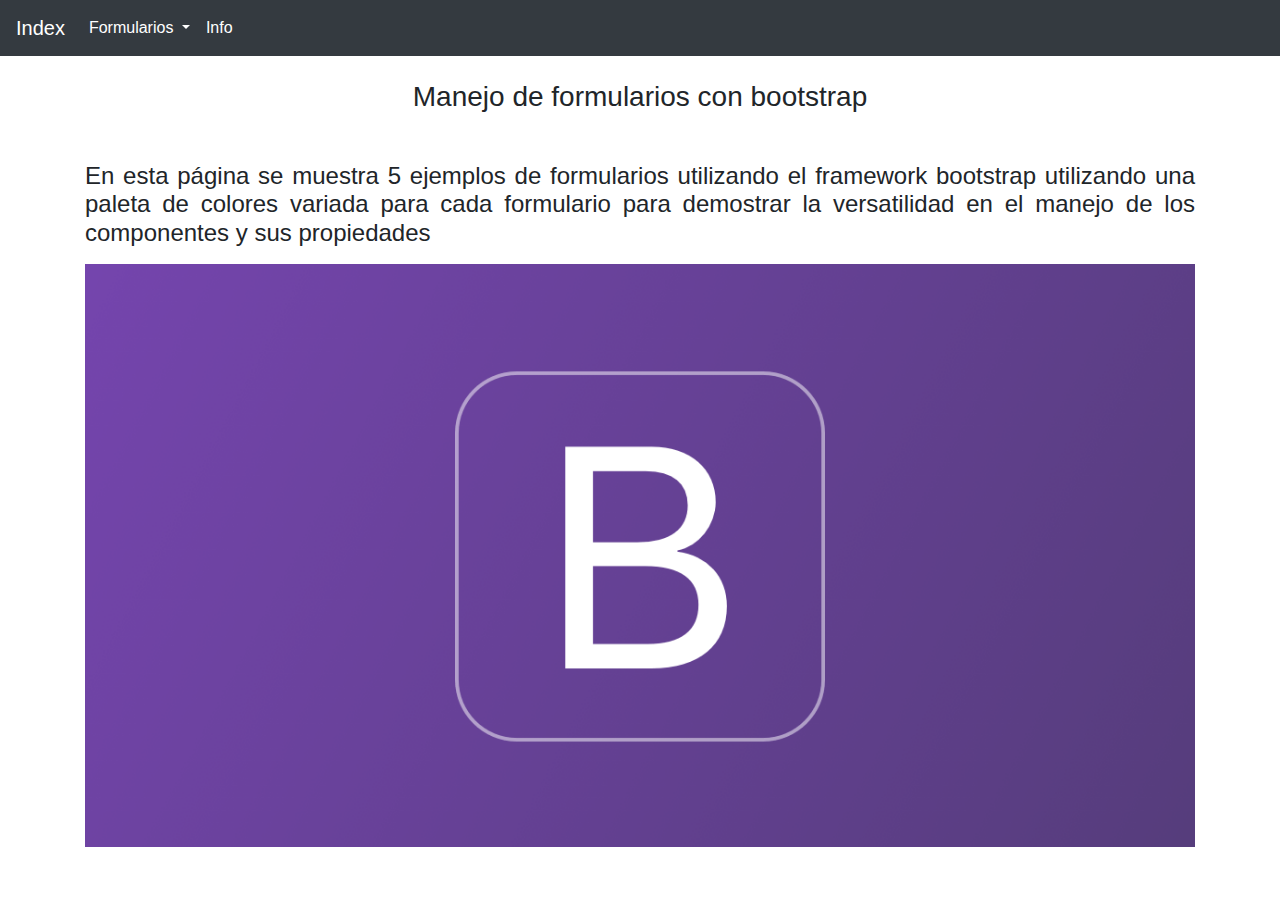
<file: FormBootstrap/index.html>
<!DOCTYPE html>
<html lang="en">

<head>
    <meta charset="UTF-8">
    <meta name="viewport" content="width=device-width, initial-scale=1.0">
    <link rel="stylesheet" href="https://stackpath.bootstrapcdn.com/bootstrap/4.3.1/css/bootstrap.min.css"
        integrity="sha384-ggOyR0iXCbMQv3Xipma34MD+dH/1fQ784/j6cY/iJTQUOhcWr7x9JvoRxT2MZw1T" crossorigin="anonymous">
    <title>Index</title>
</head>

<body>
    <nav class="navbar navbar-expand-lg navbar-light bg-dark">
        <a class="navbar-brand text-white" href="index.html">Index</a>
        <button class="navbar-toggler bg-white" type="button" data-toggle="collapse" data-target="#navbarSupportedContent"
            aria-controls="navbarSupportedContent" aria-expanded="false" aria-label="Toggle navigation">
            <span class="navbar-toggler-icon"></span>
        </button>

        <div class="collapse navbar-collapse" id="navbarSupportedContent">
            <ul class="navbar-nav mr-auto">
                <li class="nav-item dropdown">
                    <a class="nav-link dropdown-toggle text-white" href="#" id="navbarDropdown" role="button"
                        data-toggle="dropdown" aria-haspopup="true" aria-expanded="false">
                        Formularios
                    </a>
                    <div class="dropdown-menu" aria-labelledby="navbarDropdown">
                        <a class="dropdown-item" href="Formularios/formulario01.html">Formulario01.html</a>
                        <a class="dropdown-item" href="Formularios/formulario02.html">Formulario02.html</a>
                        <a class="dropdown-item" href="Formularios/formulario03.html">Formulario03.html</a>
                        <a class="dropdown-item" href="Formularios/formulario04.html">Formulario04.html</a>
                        <a class="dropdown-item" href="Formularios/formulario05.html">Formulario05.html</a>
                    </div>
                </li>
                <li class="nav-item active">
                    <a class="nav-link text-white" href="info.html">Info <span class="sr-only">(current)</span></a>
                </li>
            </ul>
        </div>
    </nav>
    <div class="container ">
        <br><h3 class="text-center">Manejo de formularios con bootstrap</h3> <br>
        <p><h4 class="text-justify">En esta página se muestra 5 ejemplos de formularios utilizando el framework bootstrap
           utilizando una paleta de colores variada para cada formulario para demostrar la versatilidad
           en el manejo de los componentes y sus propiedades </h4></p>
        <img src="img/img1.png" class="img-fluid ">
    </div>

    <script src="https://code.jquery.com/jquery-3.3.1.slim.min.js"
        integrity="sha384-q8i/X+965DzO0rT7abK41JStQIAqVgRVzpbzo5smXKp4YfRvH+8abtTE1Pi6jizo"
        crossorigin="anonymous"></script>
    <script src="https://cdnjs.cloudflare.com/ajax/libs/popper.js/1.14.7/umd/popper.min.js"
        integrity="sha384-UO2eT0CpHqdSJQ6hJty5KVphtPhzWj9WO1clHTMGa3JDZwrnQq4sF86dIHNDz0W1"
        crossorigin="anonymous"></script>
    <script src="https://stackpath.bootstrapcdn.com/bootstrap/4.3.1/js/bootstrap.min.js"
        integrity="sha384-JjSmVgyd0p3pXB1rRibZUAYoIIy6OrQ6VrjIEaFf/nJGzIxFDsf4x0xIM+B07jRM"
        crossorigin="anonymous"></script>
</body>

</html>
</file>
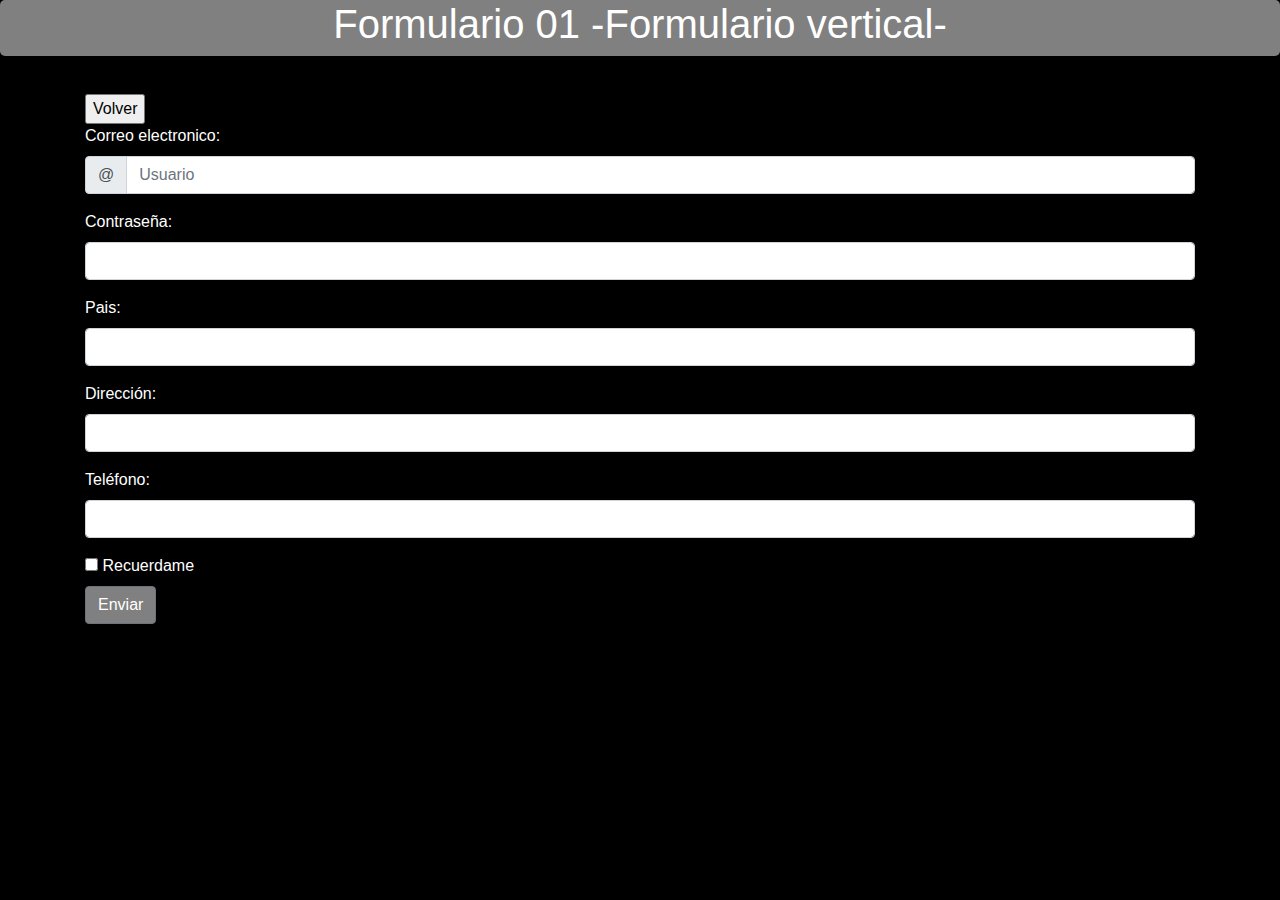
<file: FormBootstrap/Formularios/formulario01.html>
<!DOCTYPE html>
<html lang="en">

<head>
    <meta charset="UTF-8">
    <meta name="viewport" content="width=device-width, initial-scale=1.0">
    <link rel="stylesheet" href="https://stackpath.bootstrapcdn.com/bootstrap/4.3.1/css/bootstrap.min.css"
        integrity="sha384-ggOyR0iXCbMQv3Xipma34MD+dH/1fQ784/j6cY/iJTQUOhcWr7x9JvoRxT2MZw1T" crossorigin="anonymous">
    <link href="estilos.css" rel="stylesheet" type="text/css" />
    <meta http-equiv="Expires" content="0">
    <meta http-equiv="Last-Modified" content="0">
    <meta http-equiv="Cache-Control" content="no-cache, mustrevalidate">
    <meta http-equiv="Pragma" content="no-cache">
    <title>Formulario 01 Bootstrap</title>
</head>

<body>
    <div class="container-fluid">
        <div class="row">
            <div class="col-md-12">
                <h1 class="text-center">Formulario 01 -Formulario vertical-</h1>
            </div>
        </div>
    </div>
    <div class="container cw">
        <input type="button" onclick="history.back()" value="Volver">
        <form role="form" action="" method="POST" class="form">
            <div class="form-group">
                <label for="email">Correo electronico:</label>
                <div class="input-group">
                    <div class="input-group-prepend">
                        <div class="input-group-text">@</div>
                    </div>
                    <input type="text" class="form-control" id="inlineFormInputGroupUsername" placeholder="Usuario"
                        name="correo">
                </div>
            </div>
            <div class="form-group">
                <label for="pwd">Contraseña:</label>
                <input type="password" class="form-control" name="password">
            </div>
            <div class="form-group">
                <label for="pwd">Pais:</label>
                <input type="text" class="form-control" name="pais">
            </div>
            <div class="form-group">
                <label for="pwd">Dirección:</label>
                <input type="text" class="form-control" name="direccion">
            </div>
            <div class="form-group">
                <label for="pwd">Teléfono:</label>
                <input type="number" class="form-control" name="tel">
            </div>
            <div class="checkbox">
                <label><input type="checkbox"> Recuerdame</label>
            </div>
            <button type="submit" class="btn btn-outline-secondary cw" name="boton" id="boton">Enviar</button>
        </form>

    </div>

    <script src="https://code.jquery.com/jquery-3.3.1.slim.min.js"
        integrity="sha384-q8i/X+965DzO0rT7abK41JStQIAqVgRVzpbzo5smXKp4YfRvH+8abtTE1Pi6jizo"
        crossorigin="anonymous"></script>
    <script src="https://cdnjs.cloudflare.com/ajax/libs/popper.js/1.14.7/umd/popper.min.js"
        integrity="sha384-UO2eT0CpHqdSJQ6hJty5KVphtPhzWj9WO1clHTMGa3JDZwrnQq4sF86dIHNDz0W1"
        crossorigin="anonymous"></script>
    <script src="https://stackpath.bootstrapcdn.com/bootstrap/4.3.1/js/bootstrap.min.js"
        integrity="sha384-JjSmVgyd0p3pXB1rRibZUAYoIIy6OrQ6VrjIEaFf/nJGzIxFDsf4x0xIM+B07jRM"
        crossorigin="anonymous"></script>
</body>

</html>
</file>
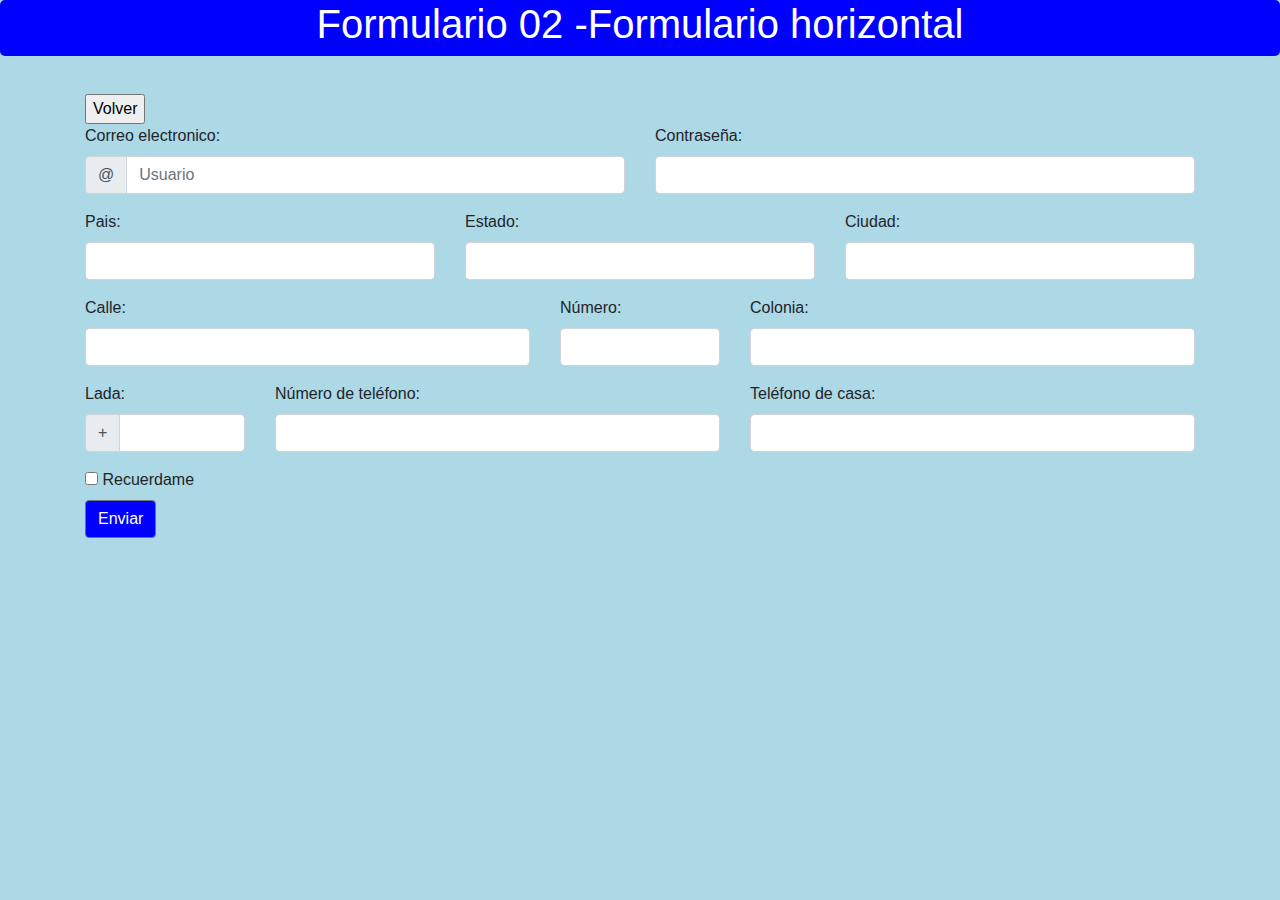
<file: FormBootstrap/Formularios/formulario02.html>
<!DOCTYPE html>
<html lang="en">

<head>
    <meta charset="UTF-8">
    <meta name="viewport" content="width=device-width, initial-scale=1.0">
    <link rel="stylesheet" href="https://stackpath.bootstrapcdn.com/bootstrap/4.3.1/css/bootstrap.min.css"
        integrity="sha384-ggOyR0iXCbMQv3Xipma34MD+dH/1fQ784/j6cY/iJTQUOhcWr7x9JvoRxT2MZw1T" crossorigin="anonymous">
    <link href="estilos2.css?v=<?php echo time(); ?>" rel="stylesheet" type="text/css" />
    <title>Formulario 02 Bootstrap</title>
</head>

<body>
    <div class="container-fluid">
        <div class="row">
            <div class="col-md-12">
                <h1 class="text-center">Formulario 02 -Formulario horizontal</h1>
            </div>
        </div>
    </div>
    <div class="container">
        <input type="button" onclick="history.back()" value="Volver">
        <form class="form" role="form">
            <div class="row">
                <div class="col-md-6">
                    <div class="form-group">
                        <label for="email">Correo electronico:</label>
                        <div class="input-group">
                            <div class="input-group-prepend">
                                <div class="input-group-text">@</div>
                            </div>
                            <input type="text" class="form-control" id="inlineFormInputGroupUsername"
                                placeholder="Usuario">
                        </div>
                    </div>
                </div>

                <div class="col-md-6">
                    <div class="form-group">
                        <label for="pwd">Contraseña:</label>
                        <input type="password" class="form-control" id="pwd">
                    </div>
                </div>
            </div>
            <div class="row">
                <div class="col-md-4">
                    <div class="form-group">
                        <label for="email">Pais:</label>
                        <input type="text" class="form-control" placeholder="">
                    </div>
                </div>
                <div class="col-md-4">
                    <div class="form-group">
                        <label for="pwd">Estado:</label>
                        <input type="text" class="form-control">
                    </div>
                </div>
                <div class="col-md-4">
                    <div class="form-group">
                        <label for="pwd">Ciudad:</label>
                        <input type="text" class="form-control">
                    </div>
                </div>
            </div>
            <div class="row">
                <div class="col-md-5">
                    <div class="form-group">
                        <label for="email">Calle:</label>
                        <input type="text" class="form-control" placeholder="">
                    </div>
                </div>
                <div class="col-md-2">
                    <div class="form-group">
                        <label for="pwd">Número:</label>
                        <input type="number" class="form-control">
                    </div>
                </div>
                <div class="col-md-5">
                    <div class="form-group">
                        <label for="pwd">Colonia:</label>
                        <input type="text" class="form-control">
                    </div>
                </div>
            </div>
            <div class="row">
                <div class="col-md-2">
                    <div class="form-group">
                        <label for="email">Lada:</label>
                        <div class="input-group">
                            <div class="input-group-prepend">
                                <div class="input-group-text">+</div>
                            </div>
                            <input type="number" class="form-control" id="inlineFormInputGroupUsername" placeholder=""
                                maxlength="4">
                        </div>
                    </div>
                </div>
                <div class="col-md-5">
                    <div class="form-group">
                        <label for="pwd">Número de teléfono:</label>
                        <input type="number" class="form-control" maxlength="10">
                    </div>
                </div>
                <div class="col-md-5">
                    <div class="form-group">
                        <label for="pwd">Teléfono de casa:</label>
                        <input type="number" class="form-control" maxlength="10">
                    </div>
                </div>
            </div>
            <div class="row">
                <div class="col-md-8">
                    <div class="checkbox">
                        <label><input type="checkbox"> Recuerdame</label>
                    </div>
                    <button type="submit" class="btn btn-outline-secondary cw" id="boton">Enviar</button>
                </div>
                <div class="col-md-4">

                </div>
            </div>


        </form>

    </div>

    <script src="https://code.jquery.com/jquery-3.3.1.slim.min.js"
        integrity="sha384-q8i/X+965DzO0rT7abK41JStQIAqVgRVzpbzo5smXKp4YfRvH+8abtTE1Pi6jizo"
        crossorigin="anonymous"></script>
    <script src="https://cdnjs.cloudflare.com/ajax/libs/popper.js/1.14.7/umd/popper.min.js"
        integrity="sha384-UO2eT0CpHqdSJQ6hJty5KVphtPhzWj9WO1clHTMGa3JDZwrnQq4sF86dIHNDz0W1"
        crossorigin="anonymous"></script>
    <script src="https://stackpath.bootstrapcdn.com/bootstrap/4.3.1/js/bootstrap.min.js"
        integrity="sha384-JjSmVgyd0p3pXB1rRibZUAYoIIy6OrQ6VrjIEaFf/nJGzIxFDsf4x0xIM+B07jRM"
        crossorigin="anonymous"></script>
</body>

</html>
</file>
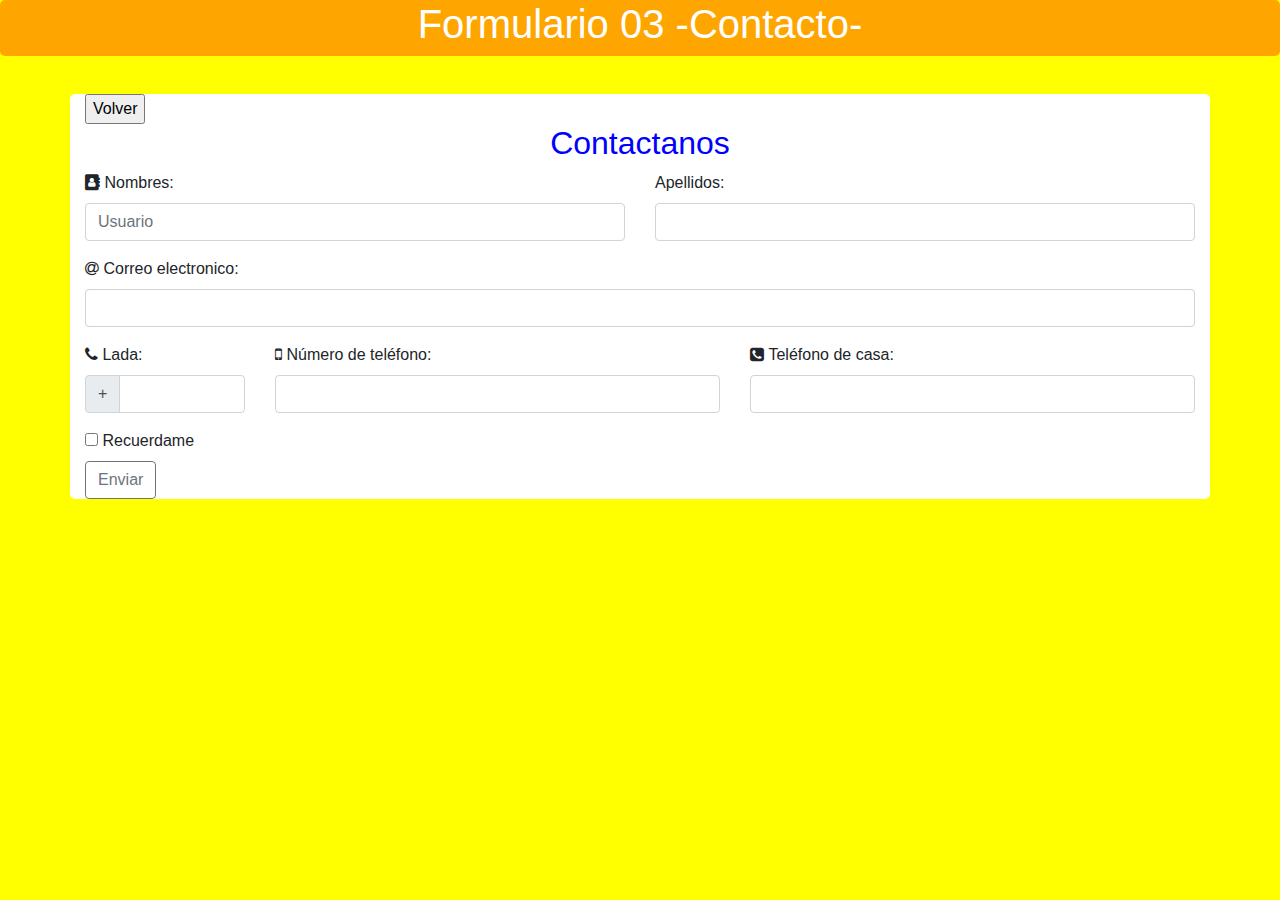
<file: FormBootstrap/Formularios/formulario03.html>
<!DOCTYPE html>
<html lang="en">

<head>
    <meta charset="UTF-8">
    <meta name="viewport" content="width=device-width, initial-scale=1.0">
    <link rel="stylesheet" href="https://stackpath.bootstrapcdn.com/bootstrap/4.3.1/css/bootstrap.min.css"
        integrity="sha384-ggOyR0iXCbMQv3Xipma34MD+dH/1fQ784/j6cY/iJTQUOhcWr7x9JvoRxT2MZw1T" crossorigin="anonymous">
    <link href="https://maxcdn.bootstrapcdn.com/font-awesome/4.7.0/css/font-awesome.min.css" rel="stylesheet">
    <link href="estilos3.css" rel="stylesheet" type="text/css" />
    <title>Formulario 03 Bootstrap</title>
</head>

<body>
    <div class="container-fluid">
        <div class="row">
            <div class="col-md-12">
                <h1 class="text-center">Formulario 03 -Contacto-</h1>
            </div>
        </div>
    </div>
    <div class="container">
        <input type="button" onclick="history.back()" value="Volver">
        <div class="row">
            <div class="col-md-12">
                <h2 class="header-contact text-center">Contactanos</h2>
            </div>
        </div>
        <form class="form" role="form">
            <div class="row">
                <div class="col-md-6">
                    <div class="form-group">
                        <i class="fa fa-address-book" aria-hidden="true"></i>
                        <label for="email">Nombres:</label>
                        <input type="text" class="form-control" id="inlineFormInputGroupUsername" placeholder="Usuario">
                    </div>
                </div>

                <div class="col-md-6">
                    <div class="form-group">
                        <label for="pwd">Apellidos:</label>
                        <input type="text" class="form-control" id="pwd">
                    </div>
                </div>
            </div>
            <div class="row">
                <div class="col-md-12">
                    <div class="form-group">
                        <i class="fa fa-at" aria-hidden="true"></i>
                        <label for="email">Correo electronico:</label>
                        <input type="text" class="form-control" placeholder="">
                    </div>
                </div>
                
            </div>
            <div class="row">
                <div class="col-md-2">
                    <div class="form-group">
                        <i class="fa fa-phone" aria-hidden="true"></i>
                        <label for="email">Lada:</label>
                        <div class="input-group">
                            <div class="input-group-prepend">
                                <div class="input-group-text">+</div>
                            </div>
                            <input type="number" class="form-control" id="inlineFormInputGroupUsername" placeholder=""
                                maxlength="4">
                        </div>
                    </div>
                </div>
                <div class="col-md-5">
                    <div class="form-group">
                        <i class="fa fa-mobile" aria-hidden="true"></i>
                        <label for="pwd">Número de teléfono:</label>
                        <input type="number" class="form-control" maxlength="10">
                    </div>
                </div>
                <div class="col-md-5">
                    <div class="form-group">
                        <i class="fa fa-phone-square" aria-hidden="true"></i>
                        <label for="pwd">Teléfono de casa:</label>
                        <input type="number" class="form-control" maxlength="10">
                    </div>
                </div>
            </div>
            <div class="row">
                <div class="col-md-12">
                    <div class="checkbox">
                        <label><input type="checkbox"> Recuerdame</label>
                    </div>
                    <button type="submit" class="btn btn-outline-secondary">Enviar</button>
                </div>
            </div>


        </form>

    </div>

    <script src="https://code.jquery.com/jquery-3.3.1.slim.min.js"
        integrity="sha384-q8i/X+965DzO0rT7abK41JStQIAqVgRVzpbzo5smXKp4YfRvH+8abtTE1Pi6jizo"
        crossorigin="anonymous"></script>
    <script src="https://cdnjs.cloudflare.com/ajax/libs/popper.js/1.14.7/umd/popper.min.js"
        integrity="sha384-UO2eT0CpHqdSJQ6hJty5KVphtPhzWj9WO1clHTMGa3JDZwrnQq4sF86dIHNDz0W1"
        crossorigin="anonymous"></script>
    <script src="https://stackpath.bootstrapcdn.com/bootstrap/4.3.1/js/bootstrap.min.js"
        integrity="sha384-JjSmVgyd0p3pXB1rRibZUAYoIIy6OrQ6VrjIEaFf/nJGzIxFDsf4x0xIM+B07jRM"
        crossorigin="anonymous"></script>
</body>

</html>
</file>
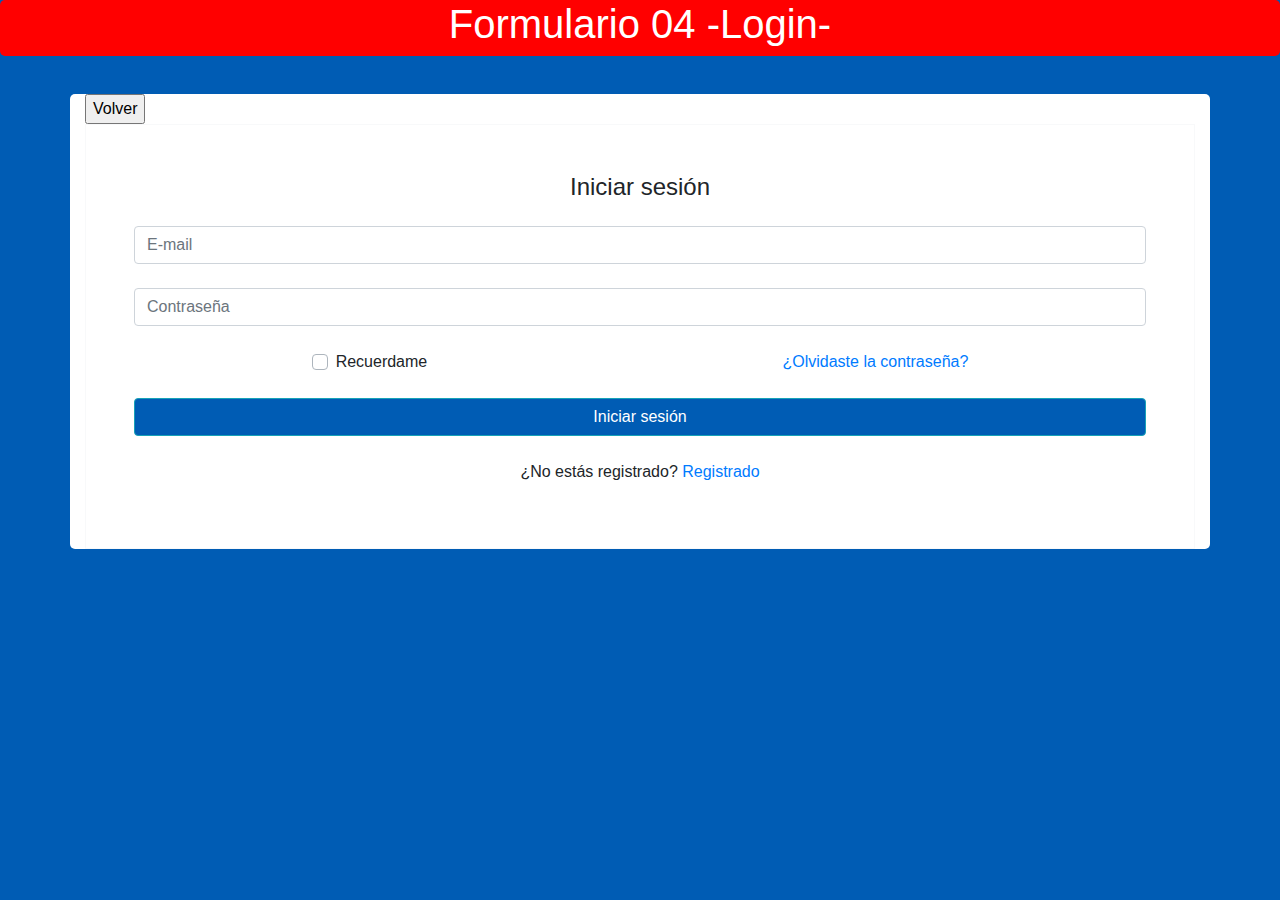
<file: FormBootstrap/Formularios/formulario04.html>
<!DOCTYPE html>
<html lang="en">

<head>
    <meta charset="UTF-8">
    <meta name="viewport" content="width=device-width, initial-scale=1.0">
    <link rel="stylesheet" href="https://stackpath.bootstrapcdn.com/bootstrap/4.3.1/css/bootstrap.min.css"
        integrity="sha384-ggOyR0iXCbMQv3Xipma34MD+dH/1fQ784/j6cY/iJTQUOhcWr7x9JvoRxT2MZw1T" crossorigin="anonymous">
    <link href="https://maxcdn.bootstrapcdn.com/font-awesome/4.7.0/css/font-awesome.min.css" rel="stylesheet">
    <link href="estilos4.css" rel="stylesheet" type="text/css" />
    <title>Formulario 03 Bootstrap</title>
</head>

<body>
    <div class="container-fluid">
        <div class="row">
            <div class="col-md-12">
                <h1 class="text-center">Formulario 04 -Login-</h1>
            </div>
        </div>
    </div>
    <div class="container">
        <input type="button" onclick="history.back()" value="Volver">
        <!-- Material form login -->
        <!-- Default form login -->
        <form class="text-center border border-light p-5" action="#!">

            <p class="h4 mb-4">Iniciar sesión</p>

            <!-- Email -->
            <input type="email" id="defaultLoginFormEmail" class="form-control mb-4" placeholder="E-mail">

            <!-- Password -->
            <input type="password" id="defaultLoginFormPassword" class="form-control mb-4" placeholder="Contraseña">

            <div class="d-flex justify-content-around">
                <div>
                    <!-- Remember me -->
                    <div class="custom-control custom-checkbox">
                        <input type="checkbox" class="custom-control-input" id="defaultLoginFormRemember">
                        <label class="custom-control-label" for="defaultLoginFormRemember">Recuerdame</label>
                    </div>
                </div>
                <div>
                    <!-- Forgot password -->
                    <a href="">¿Olvidaste la contraseña?</a>
                </div>
            </div>

            <!-- Sign in button -->
            <button class="btn btn-info btn-block my-4 cw" type="submit" id="boton">Iniciar sesión</button>

            <!-- Register -->
            <p>¿No estás registrado?
                <a href="">Registrado</a>
            </p>

        </form>
        <!-- Default form login -->
    </div>

    <script src="https://code.jquery.com/jquery-3.3.1.slim.min.js"
        integrity="sha384-q8i/X+965DzO0rT7abK41JStQIAqVgRVzpbzo5smXKp4YfRvH+8abtTE1Pi6jizo"
        crossorigin="anonymous"></script>
    <script src="https://cdnjs.cloudflare.com/ajax/libs/popper.js/1.14.7/umd/popper.min.js"
        integrity="sha384-UO2eT0CpHqdSJQ6hJty5KVphtPhzWj9WO1clHTMGa3JDZwrnQq4sF86dIHNDz0W1"
        crossorigin="anonymous"></script>
    <script src="https://stackpath.bootstrapcdn.com/bootstrap/4.3.1/js/bootstrap.min.js"
        integrity="sha384-JjSmVgyd0p3pXB1rRibZUAYoIIy6OrQ6VrjIEaFf/nJGzIxFDsf4x0xIM+B07jRM"
        crossorigin="anonymous"></script>
</body>

</html>
</file>
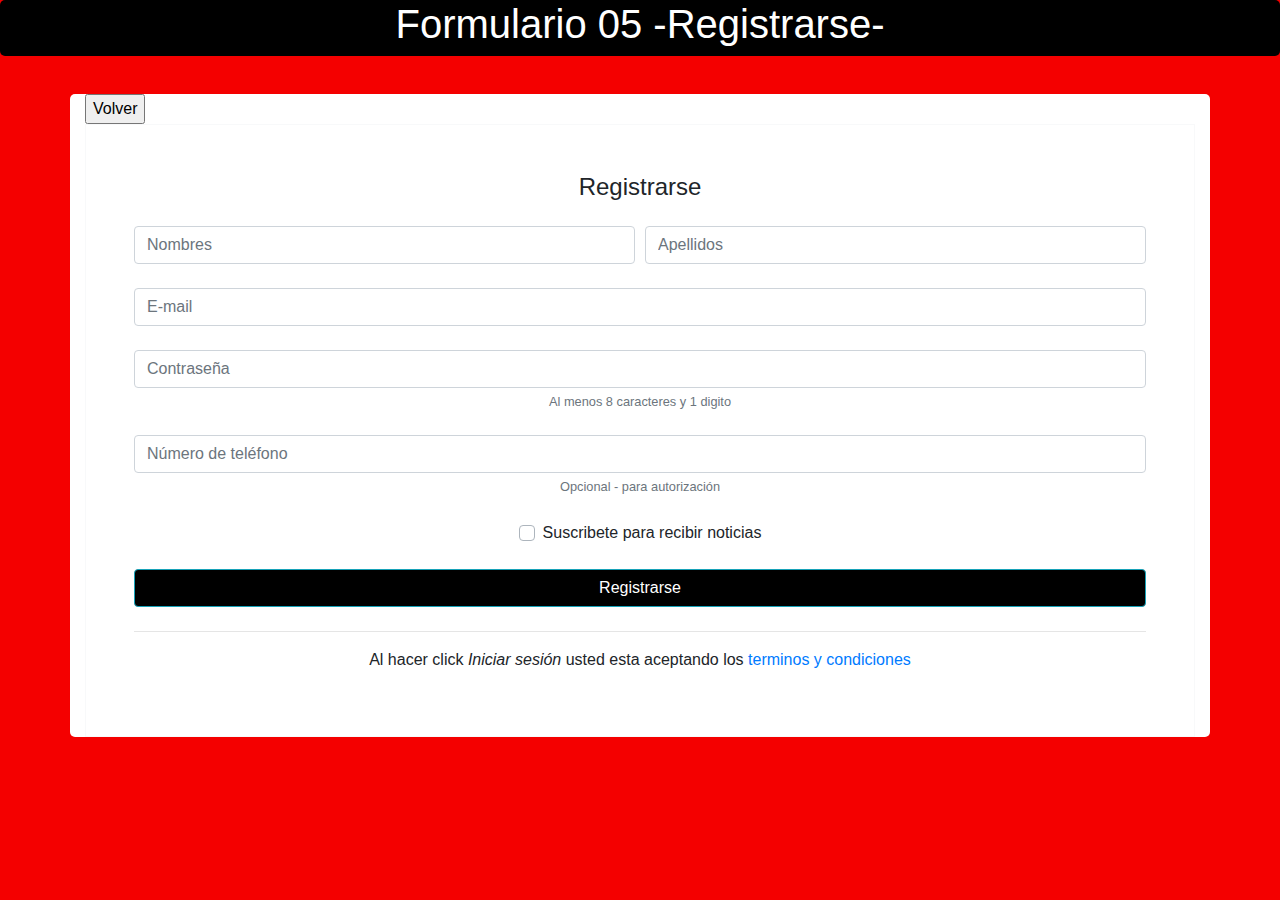
<file: FormBootstrap/Formularios/formulario05.html>
<!DOCTYPE html>
<html lang="en">

<head>
    <meta charset="UTF-8">
    <meta name="viewport" content="width=device-width, initial-scale=1.0">
    <link rel="stylesheet" href="https://stackpath.bootstrapcdn.com/bootstrap/4.3.1/css/bootstrap.min.css"
        integrity="sha384-ggOyR0iXCbMQv3Xipma34MD+dH/1fQ784/j6cY/iJTQUOhcWr7x9JvoRxT2MZw1T" crossorigin="anonymous">
    <link href="https://maxcdn.bootstrapcdn.com/font-awesome/4.7.0/css/font-awesome.min.css" rel="stylesheet">
    <link href="estilos5.css" rel="stylesheet" type="text/css" />
    <title>Formulario 05 Bootstrap</title>
</head>

<body>
    <div class="container-fluid">
        <div class="row">
            <div class="col-md-12">
                <h1 class="text-center">Formulario 05 -Registrarse-</h1>
            </div>
        </div>
    </div>
    <div class="container">
        <input type="button" onclick="history.back()" value="Volver">
        <!-- Default form register -->
        <form class="text-center border border-light p-5" action="#!">

            <p class="h4 mb-4">Registrarse</p>

            <div class="form-row mb-4">
                <div class="col">
                    <!-- First name -->
                    <input type="text" id="defaultRegisterFormFirstName" class="form-control" placeholder="Nombres">
                </div>
                <div class="col">
                    <!-- Last name -->
                    <input type="text" id="defaultRegisterFormLastName" class="form-control" placeholder="Apellidos">
                </div>
            </div>

            <!-- E-mail -->
            <input type="email" id="defaultRegisterFormEmail" class="form-control mb-4" placeholder="E-mail">

            <!-- Password -->
            <input type="password" id="defaultRegisterFormPassword" class="form-control" placeholder="Contraseña"
                aria-describedby="defaultRegisterFormPasswordHelpBlock">
            <small id="defaultRegisterFormPasswordHelpBlock" class="form-text text-muted mb-4">
                Al menos 8 caracteres y 1 digito
            </small>

            <!-- Phone number -->
            <input type="text" id="defaultRegisterPhonePassword" class="form-control" placeholder="Número de teléfono"
                aria-describedby="defaultRegisterFormPhoneHelpBlock">
            <small id="defaultRegisterFormPhoneHelpBlock" class="form-text text-muted mb-4">
                Opcional - para autorización
            </small>

            <!-- Newsletter -->
            <div class="custom-control custom-checkbox">
                <input type="checkbox" class="custom-control-input" id="defaultRegisterFormNewsletter">
                <label class="custom-control-label" for="defaultRegisterFormNewsletter">Suscribete para recibir
                    noticias</label>
            </div>

            <!-- Sign up button -->
            <button class="btn btn-info my-4 btn-block cw"id="boton" type="submit">Registrarse</button>

            <hr>

            <!-- Terms of service -->
            <p>Al hacer click
                <em>Iniciar sesión</em> usted esta aceptando los
                <a href="" target="_blank">terminos y condiciones</a>

        </form>
        <!-- Default form register -->
    </div>

    <script src="https://code.jquery.com/jquery-3.3.1.slim.min.js"
        integrity="sha384-q8i/X+965DzO0rT7abK41JStQIAqVgRVzpbzo5smXKp4YfRvH+8abtTE1Pi6jizo"
        crossorigin="anonymous"></script>
    <script src="https://cdnjs.cloudflare.com/ajax/libs/popper.js/1.14.7/umd/popper.min.js"
        integrity="sha384-UO2eT0CpHqdSJQ6hJty5KVphtPhzWj9WO1clHTMGa3JDZwrnQq4sF86dIHNDz0W1"
        crossorigin="anonymous"></script>
    <script src="https://stackpath.bootstrapcdn.com/bootstrap/4.3.1/js/bootstrap.min.js"
        integrity="sha384-JjSmVgyd0p3pXB1rRibZUAYoIIy6OrQ6VrjIEaFf/nJGzIxFDsf4x0xIM+B07jRM"
        crossorigin="anonymous"></script>
</body>

</html>
</file>
<file: FormBootstrap/Formularios/estilos.css>
body{
    background-color: black !important;
}
.container-fluid{
    background-color: gray !important;
    color: white;
    border-radius: 5px;
}
.container{
    border-radius: 5px;
    margin-top: 3%;
    background-color: black;
}
.header-contact{
    color: blue;
}
.cw{
    color:white;

}
#boton{
    background-color: gray;
}
</file>
<file: FormBootstrap/Formularios/estilos2.css>
body{
    background-color: lightblue !important;
}
.container-fluid{
    background-color: blue !important;
    color: white;
    border-radius: 5px;
}
.container{
    border-radius: 5px;
    margin-top: 3%;
    background-color: lightblue;
}
.header-contact{
    color: blue;
}
.cw{
    color:white;

}
#boton{
    background-color: blue;
}
</file>
<file: FormBootstrap/Formularios/estilos3.css>
body{
    background-color:  yellow!important;
}
.container-fluid{
    background-color: orange !important;
    color: white;
    border-radius: 5px;
}
.container{
    border-radius: 5px;
    margin-top: 3%;
    background-color: white;
}
.header-contact{
    color: blue;
}
.cw{
    color:white;

}
#boton{
    background-color: blue;
}
</file>
<file: FormBootstrap/Formularios/estilos4.css>
body{
    background-color:  #005CB4!important;
}
.container-fluid{
    background-color: red !important;
    color: white;
    border-radius: 5px;
}
.container{
    border-radius: 5px;
    margin-top: 3%;
    background-color: white;
}
.header-contact{
    color: blue;
}
.cw{
    color:white;

}
#boton{
    background-color: #005CB4;
}
</file>
<file: FormBootstrap/Formularios/estilos5.css>
body{
    background-color:  #f40000!important;
}
.container-fluid{
    background-color: black !important;
    color: white;
    border-radius: 5px;
}
.container{
    border-radius: 5px;
    margin-top: 3%;
    background-color: white;
}
.header-contact{
    color: blue;
}
.cw{
    color:white;

}
#boton{
    background-color: black;
}
</file>
